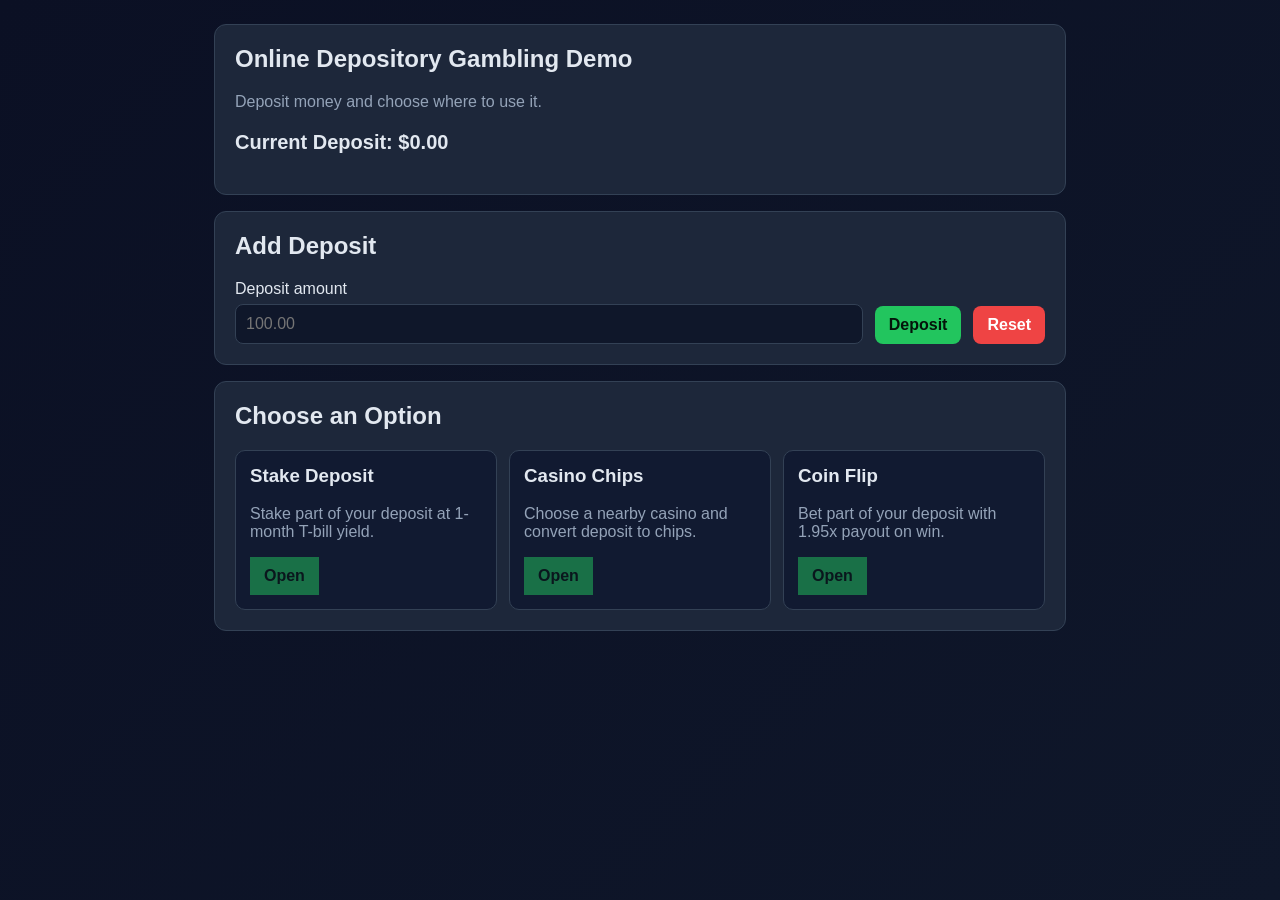
<file: index.html>
<!doctype html>
<html lang="en">
  <head>
    <meta charset="UTF-8" />
    <meta name="viewport" content="width=device-width, initial-scale=1.0" />
    <title>Depository Gambling Demo</title>
    <link rel="stylesheet" href="styles.css" />
  </head>
  <body data-page="home">
    <main class="container">
      <section class="card">
        <h1>Online Depository Gambling Demo</h1>
        <p class="subtle">Deposit money and choose where to use it.</p>
        <p class="balance">Current Deposit: <span data-balance>$0.00</span></p>
      </section>

      <section class="card">
        <h2>Add Deposit</h2>
        <form id="deposit-form" class="row">
          <div style="flex: 1; min-width: 200px">
            <label for="deposit-amount">Deposit amount</label>
            <input id="deposit-amount" type="number" min="0.01" step="0.01" placeholder="100.00" required />
          </div>
          <div style="align-self: flex-end">
            <button type="submit">Deposit</button>
          </div>
          <div style="align-self: flex-end">
            <button class="danger" id="reset-balance" type="button">Reset</button>
          </div>
        </form>
      </section>

      <section class="card">
        <h2>Choose an Option</h2>
        <div class="option-grid">
          <div class="option-card">
            <h3>Stake Deposit</h3>
            <p class="subtle">Stake part of your deposit at 1-month T-bill yield.</p>
            <a class="button-link option-nav" data-requires-balance href="stake.html">Open</a>
          </div>
          <div class="option-card">
            <h3>Casino Chips</h3>
            <p class="subtle">Choose a nearby casino and convert deposit to chips.</p>
            <a class="button-link option-nav" data-requires-balance href="casinos.html">Open</a>
          </div>
          <div class="option-card">
            <h3>Coin Flip</h3>
            <p class="subtle">Bet part of your deposit with 1.95x payout on win.</p>
            <a class="button-link option-nav" data-requires-balance href="coinflip.html">Open</a>
          </div>
        </div>
      </section>
    </main>
    <script src="app.js"></script>
  </body>
</html>
</file>
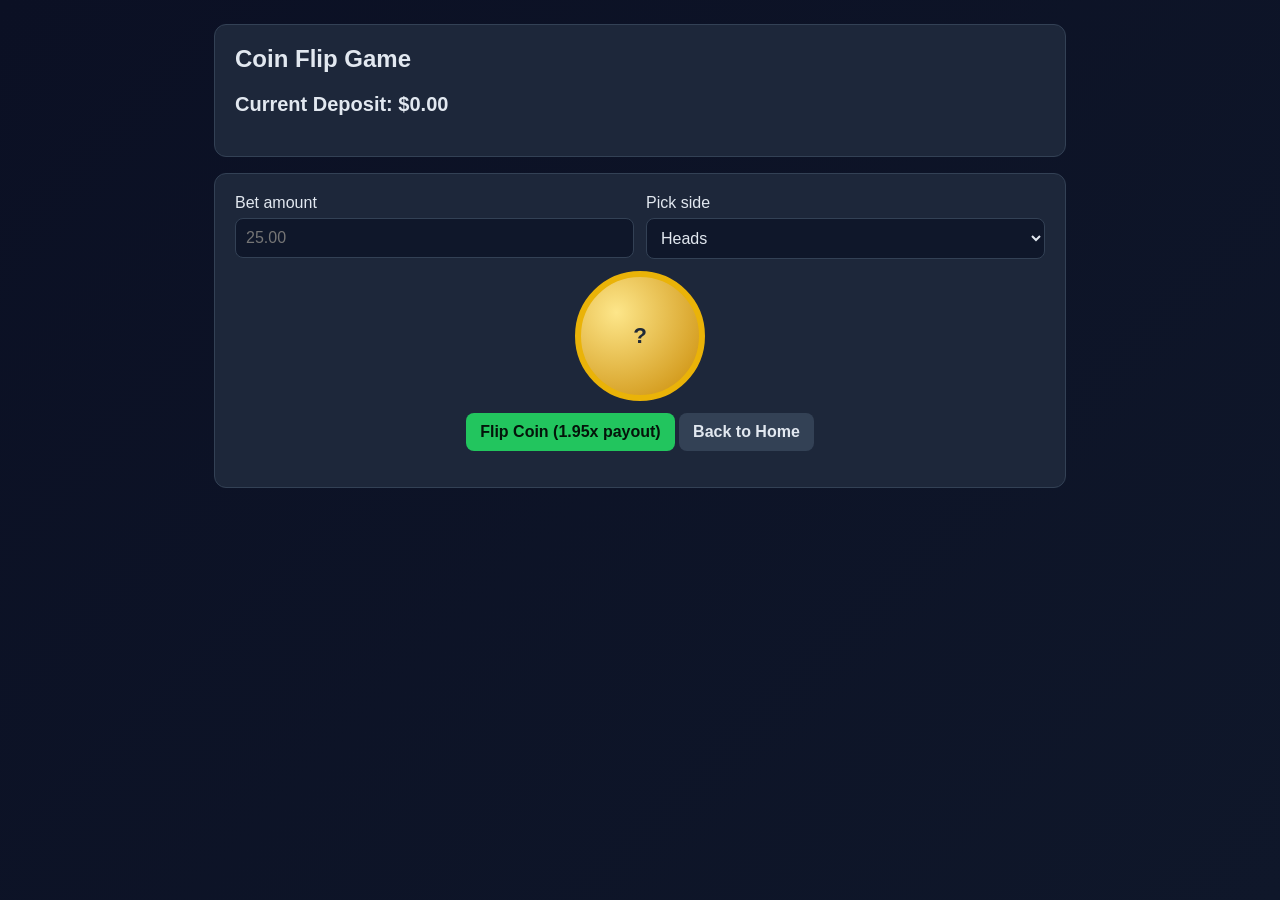
<file: coinflip.html>
<!doctype html>
<html lang="en">
  <head>
    <meta charset="UTF-8" />
    <meta name="viewport" content="width=device-width, initial-scale=1.0" />
    <title>Coin Flip</title>
    <link rel="stylesheet" href="styles.css" />
  </head>
  <body data-page="coinflip">
    <main class="container">
      <section class="card">
        <h1>Coin Flip Game</h1>
        <p class="balance">Current Deposit: <span data-balance>$0.00</span></p>
      </section>

      <section class="card">
        <div class="row">
          <div style="flex: 1; min-width: 180px">
            <label for="bet-amount">Bet amount</label>
            <input id="bet-amount" type="number" min="0.01" step="0.01" placeholder="25.00" />
          </div>
          <div style="flex: 1; min-width: 180px">
            <label for="guess-side">Pick side</label>
            <select id="guess-side">
              <option value="Heads">Heads</option>
              <option value="Tails">Tails</option>
            </select>
          </div>
        </div>

        <div class="coin" id="coin">?</div>
        <div class="center">
          <button id="flip-coin" type="button">Flip Coin (1.95x payout)</button>
          <button id="back-home" class="secondary" type="button">Back to Home</button>
          <p id="flip-result" class="message"></p>
        </div>
      </section>
    </main>
    <script src="app.js"></script>
  </body>
</html>
</file>
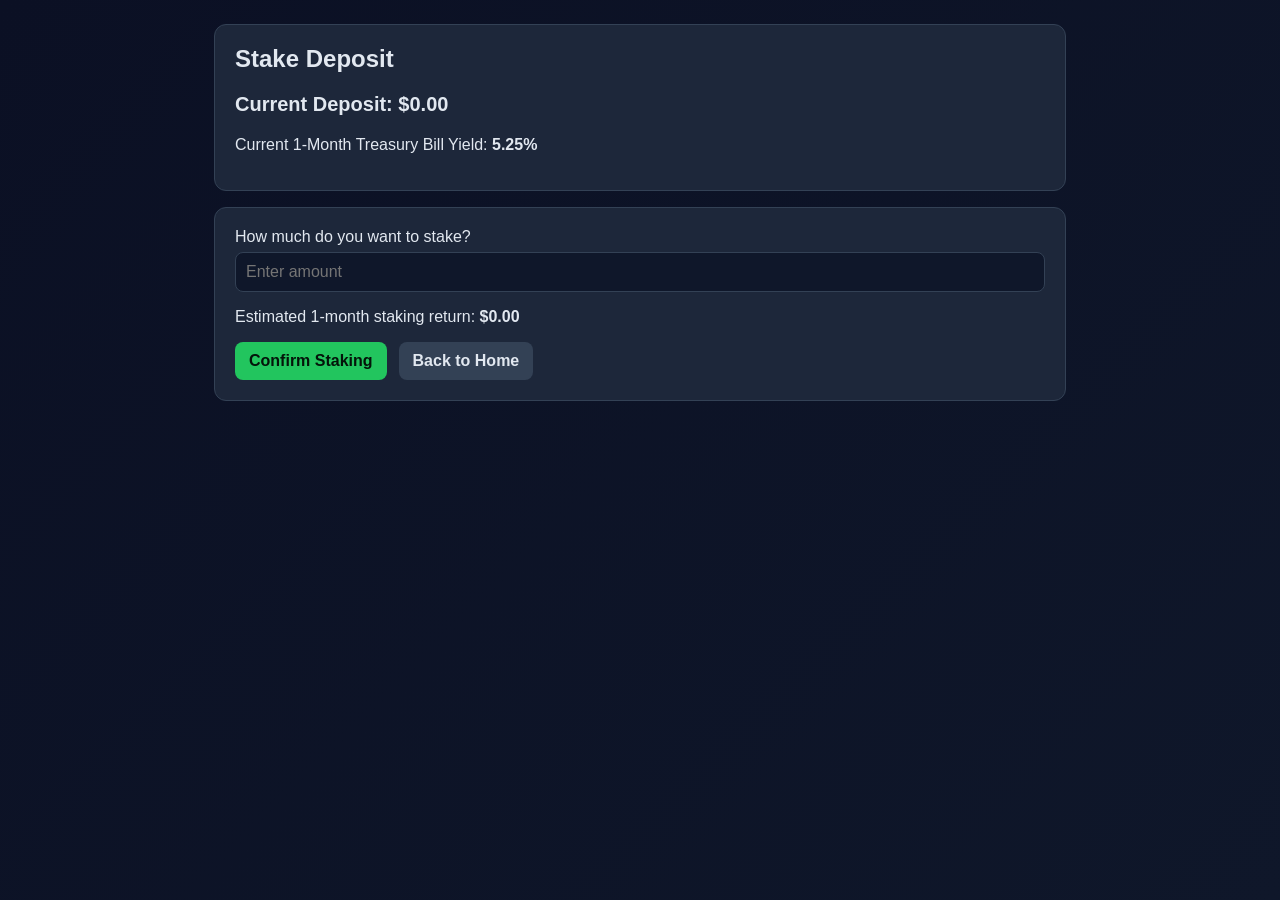
<file: stake.html>
<!doctype html>
<html lang="en">
  <head>
    <meta charset="UTF-8" />
    <meta name="viewport" content="width=device-width, initial-scale=1.0" />
    <title>Stake Deposit</title>
    <link rel="stylesheet" href="styles.css" />
  </head>
  <body data-page="stake">
    <main class="container">
      <section class="card">
        <h1>Stake Deposit</h1>
        <p class="balance">Current Deposit: <span data-balance>$0.00</span></p>
        <p>
          Current 1-Month Treasury Bill Yield:
          <strong id="treasury-yield">Loading...</strong>
        </p>
      </section>

      <section class="card">
        <label for="stake-amount">How much do you want to stake?</label>
        <input id="stake-amount" type="number" min="0.01" step="0.01" placeholder="Enter amount" />
        <p>
          Estimated 1-month staking return:
          <strong id="expected-payout">$0.00</strong>
        </p>
        <div class="row">
          <button id="confirm-stake" type="button">Confirm Staking</button>
          <button id="back-home" class="secondary" type="button">Back to Home</button>
        </div>
      </section>
    </main>
    <script src="app.js"></script>
  </body>
</html>
</file>
<file: styles.css>
:root {
  --bg: #0f172a;
  --card: #1e293b;
  --text: #e2e8f0;
  --muted: #94a3b8;
  --accent: #22c55e;
  --accent-hover: #16a34a;
  --danger: #ef4444;
  --border: #334155;
}

* {
  box-sizing: border-box;
}

body {
  margin: 0;
  font-family: Arial, sans-serif;
  background: linear-gradient(135deg, #0b1024, var(--bg));
  color: var(--text);
  min-height: 100vh;
}

.container {
  max-width: 900px;
  margin: 0 auto;
  padding: 24px;
}

.card {
  background: rgba(30, 41, 59, 0.95);
  border: 1px solid var(--border);
  border-radius: 12px;
  padding: 20px;
  margin-bottom: 16px;
}

h1,
h2,
h3 {
  margin-top: 0;
}

.subtle {
  color: var(--muted);
}

.balance {
  font-size: 1.25rem;
  font-weight: 700;
}

.row {
  display: flex;
  gap: 12px;
  flex-wrap: wrap;
}

label {
  display: block;
  margin-bottom: 6px;
}

input,
select,
button {
  font-size: 1rem;
  border-radius: 8px;
}

input,
select {
  width: 100%;
  padding: 10px;
  border: 1px solid var(--border);
  background: #0f172a;
  color: var(--text);
}

button,
.button-link {
  border: none;
  background: var(--accent);
  color: #04140a;
  cursor: pointer;
  padding: 10px 14px;
  font-weight: 700;
  text-decoration: none;
  display: inline-block;
}

button:hover,
.button-link:hover {
  background: var(--accent-hover);
}

button.secondary,
.button-link.secondary {
  background: #334155;
  color: var(--text);
}

button.danger {
  background: var(--danger);
  color: #fff;
}

button:disabled {
  cursor: not-allowed;
  opacity: 0.5;
}

.option-grid {
  display: grid;
  grid-template-columns: repeat(auto-fit, minmax(180px, 1fr));
  gap: 12px;
}

.option-card {
  border: 1px solid var(--border);
  border-radius: 10px;
  padding: 14px;
  background: #111a31;
}

.casino-list {
  display: grid;
  gap: 10px;
}

.casino-item {
  border: 1px solid var(--border);
  border-radius: 10px;
  padding: 10px;
  width: 100%;
  text-align: left;
  background: #0f172a;
  color: var(--text);
}

.casino-item.selected {
  border-color: var(--accent);
  box-shadow: 0 0 0 1px var(--accent);
}

.mono {
  font-family: Menlo, Monaco, Consolas, monospace;
  font-size: 0.9rem;
}

.center {
  text-align: center;
}

.coin {
  width: 130px;
  height: 130px;
  border-radius: 50%;
  margin: 12px auto;
  display: grid;
  place-items: center;
  font-size: 1.4rem;
  font-weight: 700;
  border: 6px solid #eab308;
  background: radial-gradient(circle at 30% 30%, #fde68a, #ca8a04);
  color: #1f2937;
  transform-style: preserve-3d;
}

.flip {
  animation: spin 1.4s ease-in-out;
}

@keyframes spin {
  0% {
    transform: rotateY(0deg) rotateX(0deg);
  }
  100% {
    transform: rotateY(1440deg) rotateX(720deg);
  }
}

.message {
  margin-top: 10px;
  font-weight: 700;
}
</file>
